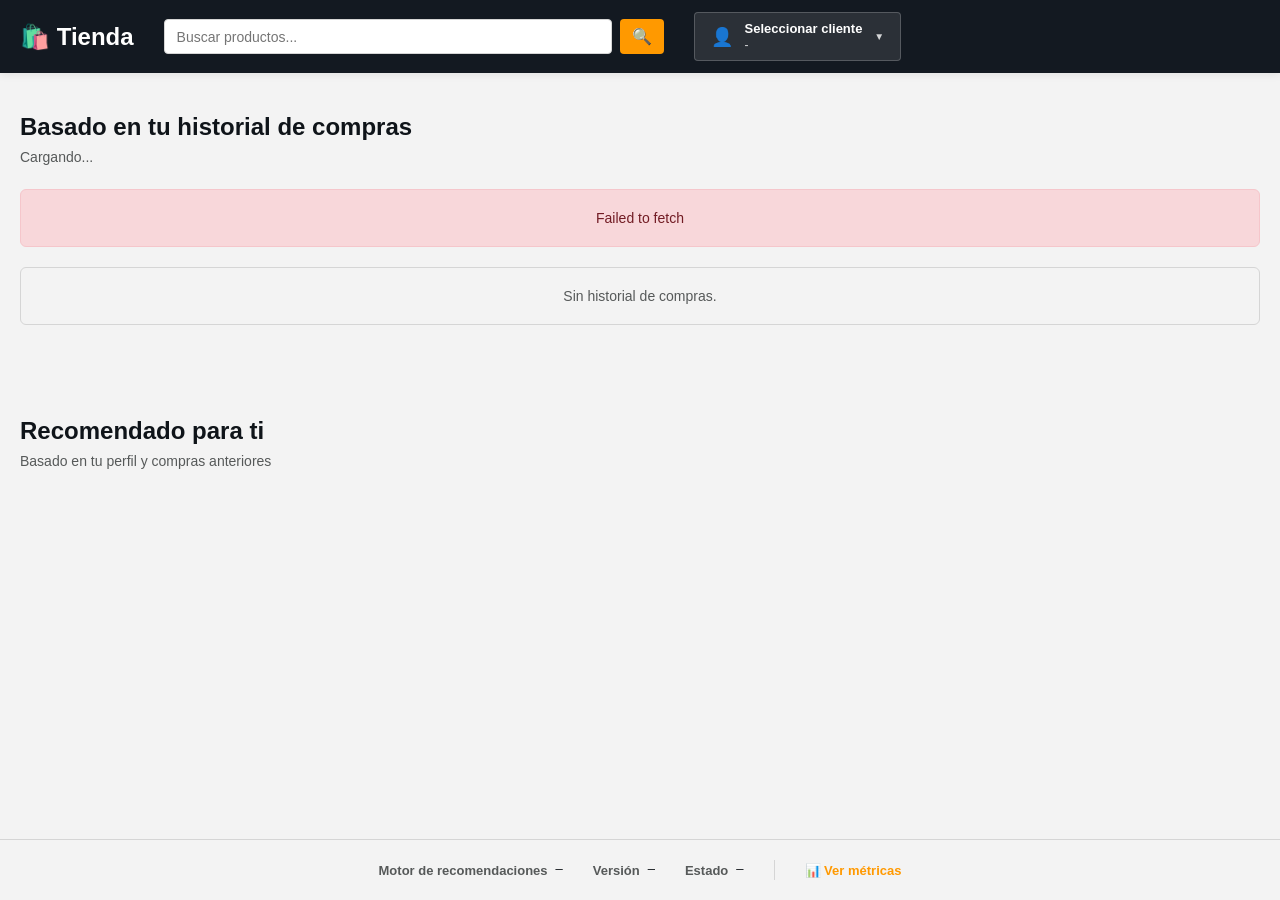
<file: frontend/index.html>
<!DOCTYPE html>
<html lang="es">
<head>
  <meta charset="UTF-8">
  <meta name="viewport" content="width=device-width, initial-scale=1.0">
  <title>Tienda - Motor de Recomendaciones</title>
  <link rel="stylesheet" href="styles.css">
</head>
<body>
  <div class="app-container">
    <!-- ========== HEADER ========== -->
    <header class="store-header">
      <div class="header-content">
        <div class="logo-section">
          <h1 class="logo">🛍️ Tienda</h1>
        </div>

        <div class="search-section">
          <input id="searchInput" type="text" class="search-input" placeholder="Buscar productos..." autocomplete="off">
          <button id="searchButton" class="search-button" type="button" aria-label="Buscar productos">🔍</button>
        </div>

        <div class="customer-selector-wrapper">
          <div class="customer-selector">
            <span class="customer-icon">👤</span>
            <div class="customer-info">
              <div id="customerSelectorLabel" class="customer-label">Seleccionar cliente</div>
              <div id="customerSelectorBusiness" class="customer-business">-</div>
            </div>
            <span class="dropdown-icon">▼</span>
          </div>
          <div id="customerDropdown" class="customer-dropdown hidden">
            <div id="customerDropdownList" class="customer-dropdown-list"></div>
          </div>
        </div>
      </div>
    </header>

    <!-- ========== MAIN CONTENT ========== -->
    <main class="store-main">
      <!-- Sección de Historial de Compras -->
      <section class="history-section">
        <div class="section-header">
          <h2>Basado en tu historial de compras</h2>
          <p id="historyCount" class="section-subtitle">Cargando...</p>
        </div>

        <div id="historyLoading" class="state-message loading">Cargando historial...</div>
        <div id="historyError" class="state-message error hidden"></div>
        <div id="historyEmpty" class="state-message empty">Sin historial de compras.</div>

        <div class="history-carousel">
          <div id="historyList" class="history-items"></div>
        </div>
      </section>

      <!-- Sección de Recomendaciones -->
      <section class="recommendations-section">
        <div class="section-header">
          <h2 id="recommendationsTitle">Recomendado para ti</h2>
          <p id="recommendationsCount" class="section-subtitle">Basado en tu perfil y compras anteriores</p>
        </div>

        <div id="recommendationsLoading" class="state-message loading hidden">Cargando recomendaciones...</div>
        <div id="recommendationsError" class="state-message error hidden"></div>
        <div id="feedbackStatus" class="state-message feedback-state hidden"></div>
        <div id="emptyRecommendations" class="state-message empty hidden">Sin recomendaciones disponibles.</div>

        <div id="recommendationsGrid" class="recommendations-grid"></div>

        <div id="relatedRecommendationsBlock" class="related-recommendations hidden">
          <div class="section-header related-section-header">
            <h2>También te puede interesar</h2>
            <p id="relatedRecommendationsCount" class="section-subtitle">Buscando productos relacionados...</p>
          </div>
          <div id="relatedRecommendationsEmpty" class="state-message empty hidden">Sin recomendaciones relacionadas.</div>
          <div id="relatedRecommendationsGrid" class="recommendations-grid"></div>
        </div>
      </section>
    </main>

    <!-- ========== FOOTER ========== -->
    <footer class="store-footer">
      <div class="footer-content">
        <div class="footer-info">
          <span class="footer-label">Motor de recomendaciones</span>
          <span id="footerRecommendationId" class="footer-value">—</span>
        </div>
        <div class="footer-info">
          <span class="footer-label">Versión</span>
          <span id="footerAlgoVersion" class="footer-value">—</span>
        </div>
        <div class="footer-info">
          <span class="footer-label">Estado</span>
          <span id="footerCacheStatus" class="footer-value">—</span>
        </div>
        <div class="footer-divider"></div>
        <div class="footer-actions">
          <a href="dashboard.html" class="footer-link">📊 Ver métricas</a>
        </div>
      </div>
    </footer>

    <!-- ========== DEBUG PANEL (Hidden by default) ========== -->
    <div id="debugPanel" class="debug-panel hidden">
      <div class="debug-header">
        <h3>JSON de Respuesta</h3>
        <button id="debugCloseBtn" class="debug-close">✕</button>
      </div>
      <pre id="debugOutput" class="debug-output">{}</pre>
    </div>
  </div>

  <!-- ========== CONFIGURACIÓN (Hidden) ========== -->
  <div id="configPanel" class="config-panel hidden">
    <label class="config-field">
      <span>URL de API</span>
      <input id="apiBaseUrl" type="text" value="http://127.0.0.1:8000" aria-label="URL base de la API">
    </label>
    <label class="config-field">
      <input id="debugToggle" type="checkbox">
      <span>Mostrar JSON</span>
    </label>
  </div>

  <script src="app.js"></script>
</body>
</html>
</file>
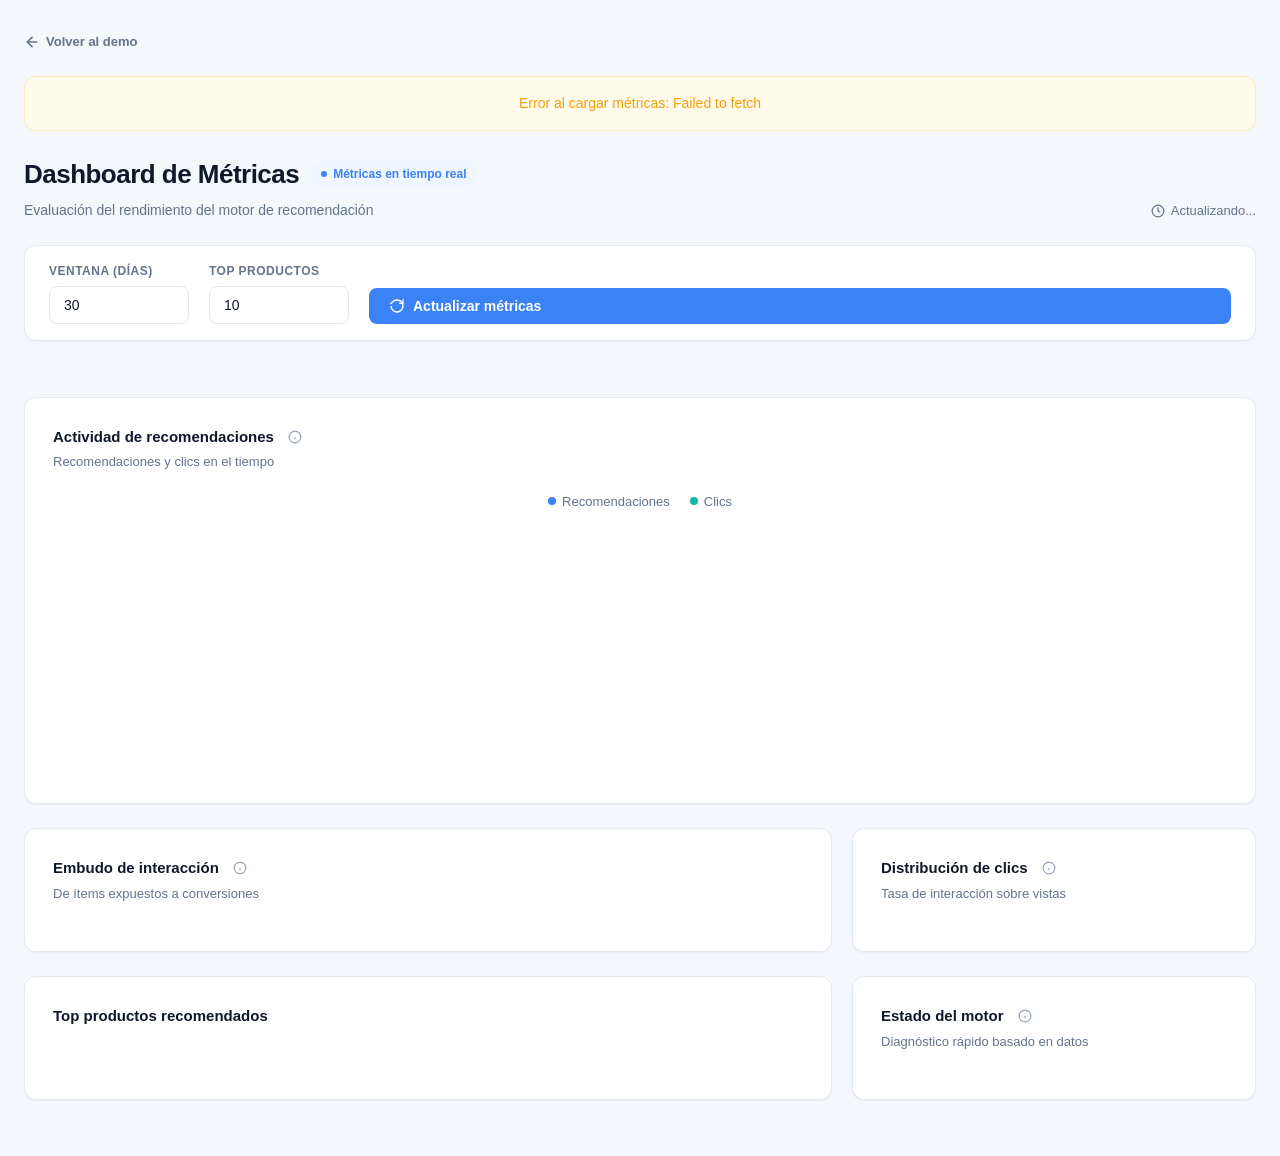
<file: frontend/dashboard.html>
<!DOCTYPE html>
<html lang="es">
<head>
  <meta charset="UTF-8">
  <meta name="viewport" content="width=device-width, initial-scale=1.0">
  <title>Dashboard de Métricas</title>
  <link rel="stylesheet" href="styles.css"> <!-- Mantenido por si hay estilos base que no rompen -->
  <style>
    :root {
      /* Palette */
      --bg-body: #f4f7fb;
      --bg-card: #ffffff;
      --text-main: #0f172a;
      --text-muted: #64748b;
      --text-light: #94a3b8;
      --border-color: #e2e8f0;
      
      --primary: #3b82f6;
      --primary-light: #eff6ff;
      --success: #10b981;
      --success-light: #ecfdf5;
      --warning: #f59e0b;
      --warning-light: #fffbeb;
      --purple: #8b5cf6;
      --purple-light: #f5f3ff;
      --teal: #14b8a6;
      --teal-light: #f0fdfa;
      --orange: #f97316;
      --orange-light: #fff7ed;

      /* Shadows & Radii */
      --shadow-sm: 0 1px 2px 0 rgba(0, 0, 0, 0.05);
      --shadow-md: 0 4px 6px -1px rgba(0, 0, 0, 0.05), 0 2px 4px -1px rgba(0, 0, 0, 0.03);
      --shadow-lg: 0 10px 15px -3px rgba(0, 0, 0, 0.05), 0 4px 6px -2px rgba(0, 0, 0, 0.025);
      --radius-sm: 8px;
      --radius-md: 12px;
      --radius-lg: 16px;
    }
    
    * { box-sizing: border-box; margin: 0; padding: 0; }
    
    body { 
      font-family: 'Inter', -apple-system, BlinkMacSystemFont, "Segoe UI", Roboto, Helvetica, Arial, sans-serif; 
      background-color: var(--bg-body); 
      color: var(--text-main); 
      line-height: 1.5; 
      padding: 32px 24px; 
    }
    
    .container { max-width: 1320px; margin: 0 auto; }
    
    /* ─── Global Tooltip ─── */
    .global-tooltip {
      position: fixed;
      background: #1e293b; 
      color: #fff; 
      font-size: 13px; 
      font-weight: 500;
      padding: 12px 16px; 
      border-radius: 8px; 
      width: max-content; 
      max-width: 280px;
      white-space: normal;
      text-align: left;
      line-height: 1.4;
      opacity: 0; 
      pointer-events: none; 
      transition: opacity 0.15s ease-out, transform 0.1s ease-out;
      z-index: 99999;
      box-shadow: var(--shadow-lg);
      transform: translateX(-50%) translateY(4px);
    }
    .global-tooltip.show {
      opacity: 1;
      transform: translateX(-50%) translateY(0);
    }
    .global-tooltip::after {
      content: '';
      position: absolute;
      top: 100%;
      left: 50%;
      transform: translateX(-50%);
      border-width: 6px 6px 0 6px;
      border-style: solid;
      border-color: #1e293b transparent transparent transparent;
    }
    
    .has-tooltip { cursor: help; display: inline-flex; align-items: center; }
    .has-tooltip svg.info-icon { width: 14px; height: 14px; stroke: var(--text-light); margin-left: 6px; transition: stroke 0.2s; }
    .has-tooltip:hover svg.info-icon { stroke: var(--text-muted); }

    /* ─── Back Button ─── */
    .back-btn {
      display: inline-flex; align-items: center; gap: 6px;
      font-size: 13px; font-weight: 600; color: var(--text-muted);
      text-decoration: none; margin-bottom: 24px;
      transition: color 0.2s;
    }
    .back-btn:hover { color: var(--primary); }
    .back-btn svg { width: 16px; height: 16px; }

    /* ─── Header ─── */
    .header { 
      display: flex; justify-content: space-between; align-items: flex-end; 
      margin-bottom: 24px; flex-wrap: wrap; gap: 20px;
    }
    .header-left { display: flex; flex-direction: column; gap: 6px; }
    .header-title-row { display: flex; align-items: center; gap: 12px; flex-wrap: wrap; }
    .header-title { font-size: 26px; font-weight: 700; color: var(--text-main); letter-spacing: -0.02em; margin: 0; }
    .header-badge { 
      font-size: 12px; font-weight: 600; padding: 4px 10px; border-radius: 99px; 
      background: var(--primary-light); color: var(--primary); 
      display: flex; align-items: center; gap: 6px; 
    }
    .header-badge::before { content: ''; display: block; width: 6px; height: 6px; border-radius: 50%; background: var(--primary); }
    .header-subtitle { font-size: 14px; color: var(--text-muted); margin: 0; }
    
    .header-right { display: flex; align-items: center; gap: 16px; flex-wrap: wrap; }
    .last-update { font-size: 13px; color: var(--text-muted); display: flex; align-items: center; gap: 6px; }
    .last-update svg { stroke: currentColor; stroke-width: 2; width: 14px; height: 14px; fill: none; }
    
    /* ─── Controls ─── */
    .controls { 
      display: flex; align-items: center; gap: 20px; margin-bottom: 32px; 
      padding: 16px 24px; background: var(--bg-card); 
      border-radius: var(--radius-md); box-shadow: var(--shadow-sm); 
      border: 1px solid var(--border-color); flex-wrap: wrap;
    }
    .control-group { display: flex; flex-direction: column; gap: 6px; }
    .control-label { font-size: 12px; font-weight: 600; color: var(--text-muted); text-transform: uppercase; letter-spacing: 0.5px; }
    .control-input { 
      padding: 10px 14px; border: 1px solid var(--border-color); 
      border-radius: var(--radius-sm); font-size: 14px; color: var(--text-main); 
      width: 140px; transition: border-color 0.2s, box-shadow 0.2s; outline: none; background: #fff; font-family: inherit;
    }
    .control-input:focus { border-color: var(--primary); box-shadow: 0 0 0 3px var(--primary-light); }
    
    .btn { 
      padding: 10px 20px; border-radius: var(--radius-sm); font-size: 14px; font-weight: 600; 
      cursor: pointer; transition: all 0.2s; border: none; display: flex; align-items: center; gap: 8px; font-family: inherit;
    }
    .btn-primary { background: var(--primary); color: white; margin-top: auto; }
    .btn-primary:hover { background: #2563eb; transform: translateY(-1px); box-shadow: var(--shadow-md); }
    .btn-primary:disabled { opacity: 0.7; cursor: not-allowed; transform: none; box-shadow: none; }
    .btn-primary svg { stroke: currentColor; stroke-width: 2; width: 16px; height: 16px; fill: none; }
    
    /* ─── Grid Layouts ─── */
    .grid-kpi { display: grid; grid-template-columns: repeat(auto-fit, minmax(180px, 1fr)); gap: 20px; margin-bottom: 24px; }
    .grid-main { display: grid; grid-template-columns: 2fr 1fr; gap: 20px; margin-bottom: 24px; }
    .grid-full { display: grid; grid-template-columns: 1fr; gap: 20px; margin-bottom: 24px; }
    
    @media (max-width: 1024px) {
      .grid-main { grid-template-columns: 1fr; }
    }
    
    /* ─── Cards ─── */
    .card { 
      background: var(--bg-card); border-radius: var(--radius-md); padding: 28px; 
      box-shadow: var(--shadow-sm); border: 1px solid var(--border-color); 
      position: relative; overflow: hidden; /* Sparklines stay inside card bounds */
    }
    .card-title { 
      font-size: 15px; font-weight: 600; color: var(--text-main); margin-bottom: 4px; 
      display: flex; align-items: center; gap: 8px; margin-top: 0;
    }
    .card-subtitle { font-size: 13px; color: var(--text-muted); margin: 0 0 20px 0; }
    
    /* ─── KPI Cards ─── */
    .kpi-header { display: flex; justify-content: space-between; align-items: flex-start; margin-bottom: 16px; position: relative; z-index: 2; }
    .kpi-label { font-size: 12px; font-weight: 600; color: var(--text-main); text-transform: uppercase; letter-spacing: 0.5px; }
    
    .kpi-value { font-size: 32px; font-weight: 700; color: var(--text-main); line-height: 1.1; margin-bottom: 6px; letter-spacing: -0.03em; position: relative; z-index: 2; }
    .kpi-desc { font-size: 13px; color: var(--text-muted); position: relative; z-index: 2; }
    
    /* Sparklines correctly spaced */
    .kpi-sparkline { 
      position: absolute; bottom: 0; left: 0; right: 0; height: 50px; 
      opacity: 0.5; pointer-events: none; z-index: 1;
      border-radius: 0 0 var(--radius-md) var(--radius-md);
    }
    .kpi-sparkline svg { width: 100%; height: 100%; }
    
    /* ─── Line Chart (Simulated) ─── */
    .chart-container {
      width: 100%;
      height: 240px; /* More vertical space */
      position: relative;
      margin-top: 24px;
    }
    .chart-container svg { width: 100%; height: 100%; overflow: visible; }
    .chart-axis-line { stroke: var(--border-color); stroke-width: 1; stroke-dasharray: 4 4; }
    .chart-axis-text { fill: var(--text-muted); font-size: 11px; font-family: inherit; }
    
    .chart-legend { display: flex; justify-content: center; gap: 20px; margin-top: 10px; }
    .chart-legend-item { display: flex; align-items: center; gap: 6px; font-size: 13px; color: var(--text-muted); font-weight: 500; }
    .chart-legend-dot { width: 8px; height: 8px; border-radius: 50%; }

    /* ─── Funnel Clásico ─── */
    .funnel-blocks {
      display: flex;
      align-items: stretch;
      gap: 4px;
      margin: 16px 0;
    }
    
    .funnel-block {
      flex: 1;
      position: relative;
      background: var(--bg-card);
      border: 1px solid var(--border-color);
      padding: 24px 10px 24px 24px;
      display: flex;
      flex-direction: column;
      align-items: center;
      justify-content: center;
      text-align: center;
      min-height: 120px;
      clip-path: polygon(0 0, calc(100% - 16px) 0, 100% 50%, calc(100% - 16px) 100%, 0 100%, 16px 50%);
      margin-left: -12px;
      filter: drop-shadow(0 2px 3px rgba(0,0,0,0.06));
    }
    
    .funnel-block:first-child {
      clip-path: polygon(0 0, calc(100% - 16px) 0, 100% 50%, calc(100% - 16px) 100%, 0 100%);
      margin-left: 0;
      border-radius: 8px 0 0 8px;
    }
    .funnel-block:last-child {
      clip-path: polygon(0 0, 100% 0, 100% 100%, 0 100%, 16px 50%);
      border-radius: 0 8px 8px 0;
    }

    .funnel-block .f-title { font-size: 13px; font-weight: 600; color: var(--text-main); margin-bottom: 4px; }
    .funnel-block .f-val { font-size: 26px; font-weight: 700; line-height: 1.1; margin-bottom: 2px; }
    .funnel-block .f-sub { font-size: 12px; font-weight: 500; color: var(--text-muted); }

    /* Colors for funnel steps */
    .f-step-1 .f-val { color: var(--primary); }
    .f-step-2 .f-val { color: var(--teal); }
    .f-step-3 .f-val { color: var(--teal); }
    .f-step-4 .f-val { color: var(--purple); }

    .funnel-global { text-align: center; margin-top: 16px; font-size: 13px; color: var(--text-muted); }
    
    /* ─── Donut Chart ─── */
    .donut-container { display: flex; align-items: center; justify-content: center; gap: 32px; padding: 20px 0; }
    .donut { 
      width: 140px; height: 140px; border-radius: 50%; 
      background: conic-gradient(var(--primary) 0% 0%, var(--border-color) 0% 100%); 
      position: relative; display: flex; align-items: center; justify-content: center; 
      transition: background 0.5s ease; box-shadow: inset 0 2px 4px rgba(0,0,0,0.05);
    }
    .donut-inner { 
      width: 90px; height: 90px; background: var(--bg-card); border-radius: 50%; 
      display: flex; flex-direction: column; align-items: center; justify-content: center; 
      box-shadow: 0 2px 4px rgba(0,0,0,0.05);
    }
    .donut-val { font-size: 24px; font-weight: 700; color: var(--text-main); letter-spacing: -0.02em; }
    .donut-label { font-size: 11px; font-weight: 600; color: var(--text-muted); text-transform: uppercase; }
    
    .donut-legend { display: flex; flex-direction: column; gap: 12px; flex: 1; }
    .legend-item { display: flex; align-items: center; gap: 8px; font-size: 13px; color: var(--text-muted); }
    .legend-dot { width: 10px; height: 10px; border-radius: 50%; flex-shrink: 0; }
    .legend-dot.blue { background: var(--primary); }
    .legend-dot.gray { background: var(--border-color); }
    .legend-name { flex: 1; }
    .legend-val { font-weight: 600; color: var(--text-main); }
    .legend-pct { color: var(--text-light); width: 45px; text-align: right; }
    
    @media (max-width: 640px) {
      .donut-container { flex-direction: column; gap: 24px; }
      .donut-legend { width: 100%; }
      .funnel-blocks { flex-direction: column; gap: 8px; }
      .funnel-block { clip-path: none !important; border-radius: 8px !important; margin: 0; min-height: auto; padding: 16px; }
    }
    
    /* ─── Table ─── */
    .table-container { width: 100%; overflow-x: auto; margin-top: 8px; }
    table { width: 100%; border-collapse: collapse; text-align: left; }
    th { 
      padding: 12px 16px; font-size: 12px; font-weight: 600; color: var(--text-muted); 
      text-transform: uppercase; letter-spacing: 0.5px; border-bottom: 1px solid var(--border-color); 
    }
    td { padding: 14px 16px; font-size: 14px; color: var(--text-main); border-bottom: 1px solid var(--border-color); vertical-align: middle; }
    tr:last-child td { border-bottom: none; }
    tr:hover td { background-color: var(--bg-body); }
    .td-rank { font-weight: 600; color: var(--text-muted); width: 40px; }
    .rank-badge { 
      display: inline-flex; align-items: center; justify-content: center; 
      width: 24px; height: 24px; border-radius: 6px; background: var(--bg-body); 
      font-size: 12px; color: var(--text-muted);
    }
    .rank-badge.top { background: var(--primary-light); color: var(--primary); }
    
    .td-id { font-family: 'SF Mono', 'Cascadia Code', 'Fira Code', monospace; font-size: 13px; font-weight: 500; color: var(--text-main); }
    .td-num { text-align: right; font-variant-numeric: tabular-nums; }
    th.th-num { text-align: right; }
    
    .bar-wrap { display: flex; align-items: center; justify-content: flex-end; gap: 12px; }
    .bar-track { width: 80px; height: 6px; background: var(--border-color); border-radius: 3px; overflow: hidden; }
    .bar-fill { height: 100%; background: var(--primary); border-radius: 3px; transition: width 0.5s ease; }
    
    /* ─── Insights ─── */
    .insights-list { display: flex; flex-direction: column; gap: 16px; margin-top: 8px; }
    .insight-item { 
      display: flex; align-items: flex-start; gap: 14px; padding: 16px; 
      border-radius: var(--radius-md); border: 1px solid transparent; 
      background: #fff;
    }
    .insight-item.success { background: var(--success-light); border-color: rgba(16, 185, 129, 0.15); }
    .insight-item.warning { background: var(--warning-light); border-color: rgba(245, 158, 11, 0.15); }
    .insight-item.info { background: var(--primary-light); border-color: rgba(59, 130, 246, 0.15); }
    .insight-item.neutral { background: var(--bg-body); border-color: var(--border-color); }
    
    .insight-icon { 
      flex-shrink: 0; width: 32px; height: 32px; border-radius: 50%; 
      display: flex; align-items: center; justify-content: center; background: #fff; box-shadow: var(--shadow-sm);
    }
    .insight-item.success .insight-icon { color: var(--success); }
    .insight-item.warning .insight-icon { color: var(--warning); }
    .insight-item.info .insight-icon { color: var(--primary); }
    .insight-item.neutral .insight-icon { color: var(--text-muted); }
    .insight-icon svg { width: 16px; height: 16px; stroke-width: 2.5; fill: none; stroke: currentColor; }
    
    .insight-content { display: flex; flex-direction: column; gap: 4px; padding-top: 4px; }
    .insight-title { font-size: 14px; font-weight: 600; color: var(--text-main); }
    .insight-desc { font-size: 13px; color: var(--text-muted); line-height: 1.4; }
    
    /* ─── Overlays & States ─── */
    .error-msg { 
      background: var(--warning-light); color: var(--warning); padding: 16px; 
      border-radius: var(--radius-md); border: 1px solid rgba(245, 158, 11, 0.2); 
      margin-bottom: 24px; font-size: 14px; display: none; text-align: center;
    }
    .empty-state { padding: 40px 20px; text-align: center; color: var(--text-muted); font-size: 14px; }
    
    .loader-overlay {
      position: fixed; top: 0; left: 0; right: 0; bottom: 0;
      background: rgba(255,255,255,0.7); backdrop-filter: blur(2px);
      display: flex; justify-content: center; align-items: center;
      z-index: 1000; opacity: 0; pointer-events: none; transition: opacity 0.2s;
    }
    .loader-overlay.active { opacity: 1; pointer-events: auto; }
    .spinner {
      width: 40px; height: 40px; border: 3px solid var(--border-color);
      border-top-color: var(--primary); border-radius: 50%;
      animation: spin 0.8s linear infinite;
    }
    @keyframes spin { 100% { transform: rotate(360deg); } }
  </style>
</head>
<body>

  <!-- Elemento Global para Tooltips (asegura que nunca se corten) -->
  <div id="globalTooltip" class="global-tooltip"></div>

  <div class="loader-overlay" id="loaderOverlay">
    <div class="spinner"></div>
  </div>

  <div class="container">
    
    <a href="index.html" class="back-btn">
      <svg viewBox="0 0 24 24" fill="none" stroke="currentColor" stroke-width="2.5" stroke-linecap="round" stroke-linejoin="round"><line x1="19" y1="12" x2="5" y2="12"></line><polyline points="12 19 5 12 12 5"></polyline></svg>
      Volver al demo
    </a>

    <div class="error-msg" id="errorMsg"></div>

    <!-- Header -->
    <header class="header">
      <div class="header-left">
        <div class="header-title-row">
          <h1 class="header-title">Dashboard de Métricas</h1>
          <div class="header-badge">Métricas en tiempo real</div>
        </div>
        <p class="header-subtitle">Evaluación del rendimiento del motor de recomendación</p>
      </div>
      <div class="header-right">
        <div class="last-update" id="lastUpdate">
          <svg viewBox="0 0 24 24"><circle cx="12" cy="12" r="10"/><polyline points="12 6 12 12 16 14"/></svg>
          Actualizando...
        </div>
      </div>
    </header>

    <!-- Controls -->
    <div class="controls">
      <div class="control-group">
        <label class="control-label" for="inputDays">Ventana (días)</label>
        <input type="number" id="inputDays" class="control-input" value="30" min="1" max="365">
      </div>
      <div class="control-group">
        <label class="control-label" for="inputTopN">Top productos</label>
        <input type="number" id="inputTopN" class="control-input" value="10" min="1" max="100">
      </div>
      <button id="btnRefresh" class="btn btn-primary">
        <svg viewBox="0 0 24 24"><path d="M21 2v6h-6"/><path d="M3 12a9 9 0 1 0 2.13-5.81L2 9"/></svg>
        Actualizar métricas
      </button>
    </div>

    <!-- KPIs -->
    <div class="grid-kpi" id="kpiGrid">
      <!-- Inyectado por JS -->
    </div>

    <!-- Activity Line Chart -->
    <div class="grid-full">
      <div class="card">
        <h2 class="card-title has-tooltip" data-tooltip="Representación visual de la distribución del volumen a lo largo del periodo seleccionado.">
          Actividad de recomendaciones
          <svg class="info-icon" viewBox="0 0 24 24" fill="none" stroke="currentColor" stroke-width="2"><circle cx="12" cy="12" r="10"/><line x1="12" y1="16" x2="12" y2="12"/><line x1="12" y1="8" x2="12.01" y2="8"/></svg>
        </h2>
        <p class="card-subtitle">Recomendaciones y clics en el tiempo</p>
        
        <div class="chart-legend">
          <div class="chart-legend-item"><div class="chart-legend-dot" style="background: var(--primary)"></div> Recomendaciones</div>
          <div class="chart-legend-item"><div class="chart-legend-dot" style="background: var(--teal)"></div> Clics</div>
        </div>
        
        <div class="chart-container" id="lineChartContainer">
          <!-- SVG Chart Inyectado por JS -->
        </div>
      </div>
    </div>

    <!-- Analytics Middle -->
    <div class="grid-main">
      <!-- Funnel -->
      <div class="card">
        <h2 class="card-title has-tooltip" data-tooltip="Flujo de interacción de los usuarios desde que ven una recomendación hasta que realizan una compra.">
          Embudo de interacción
          <svg class="info-icon" viewBox="0 0 24 24" fill="none" stroke="currentColor" stroke-width="2"><circle cx="12" cy="12" r="10"/><line x1="12" y1="16" x2="12" y2="12"/><line x1="12" y1="8" x2="12.01" y2="8"/></svg>
        </h2>
        <p class="card-subtitle">De ítems expuestos a conversiones</p>
        <div id="funnelContainer"></div>
      </div>
      
      <!-- Distribution -->
      <div class="card">
        <h2 class="card-title has-tooltip" data-tooltip="Proporción entre ítems que recibieron clics y aquellos que fueron ignorados.">
          Distribución de clics
          <svg class="info-icon" viewBox="0 0 24 24" fill="none" stroke="currentColor" stroke-width="2"><circle cx="12" cy="12" r="10"/><line x1="12" y1="16" x2="12" y2="12"/><line x1="12" y1="8" x2="12.01" y2="8"/></svg>
        </h2>
        <p class="card-subtitle">Tasa de interacción sobre vistas</p>
        <div id="donutContainer"></div>
      </div>
    </div>

    <!-- Bottom Section -->
    <div class="grid-main">
      <!-- Top Products Table -->
      <div class="card">
        <h2 class="card-title">
          Top productos recomendados
        </h2>
        <div class="table-container" id="tableContainer"></div>
      </div>
      
      <!-- Insights -->
      <div class="card">
        <h2 class="card-title has-tooltip" data-tooltip="Diagnóstico automático del estado del motor en base a las métricas generadas.">
          Estado del motor
          <svg class="info-icon" viewBox="0 0 24 24" fill="none" stroke="currentColor" stroke-width="2"><circle cx="12" cy="12" r="10"/><line x1="12" y1="16" x2="12" y2="12"/><line x1="12" y1="8" x2="12.01" y2="8"/></svg>
        </h2>
        <p class="card-subtitle">Diagnóstico rápido basado en datos</p>
        <div class="insights-list" id="insightsContainer"></div>
      </div>
    </div>

  </div>

  <script>
    const API_BASE = 'http://127.0.0.1:8000';

    // ── Global Tooltip Logic ──
    const globalTooltip = document.getElementById('globalTooltip');
    
    document.addEventListener('mouseover', e => {
      const target = e.target.closest('.has-tooltip');
      if (target) {
        const text = target.getAttribute('data-tooltip');
        if (text) {
          globalTooltip.textContent = text;
          const rect = target.getBoundingClientRect();
          globalTooltip.style.left = (rect.left + rect.width / 2) + 'px';
          globalTooltip.style.top = (rect.top - globalTooltip.offsetHeight - 8) + 'px';
          globalTooltip.classList.add('show');
        }
      }
    });

    document.addEventListener('mouseout', e => {
      if (e.target.closest('.has-tooltip')) {
        globalTooltip.classList.remove('show');
      }
    });

    // ── Utils ──
    const formatPercent = (val) => {
      if (!Number.isFinite(val)) return '0.00%';
      return (val * 100).toFixed(2) + '%';
    };
    const formatNumber = (val) => {
      if (!Number.isFinite(val)) return '0';
      return val.toLocaleString('es-DO');
    };
    const formatDate = (isoString) => {
      if (!isoString) return '';
      try {
        return new Date(isoString).toLocaleString('es-DO', { dateStyle: 'medium', timeStyle: 'short' });
      } catch { return isoString; }
    };

    // Helper para crear las ondas (sparklines) decorativas perfectas
    const getSparklinePath = (color, type) => {
      let path = type === 'up' 
        ? "M0,45 Q15,20 30,30 T60,15 T100,5 L100,50 L0,50 Z"
        : "M0,45 Q20,35 40,38 T80,32 T100,35 L100,50 L0,50 Z";
      
      let strokePath = type === 'up'
        ? "M0,45 Q15,20 30,30 T60,15 T100,5"
        : "M0,45 Q20,35 40,38 T80,32 T100,35";

      return `
        <svg preserveAspectRatio="none" viewBox="0 0 100 50" style="width:100%; height:100%;">
          <path d="${path}" fill="${color}" opacity="0.15" />
          <path d="${strokePath}" fill="none" stroke="${color}" stroke-width="2" stroke-linecap="round" />
        </svg>
      `;
    };

    const TOOLTIPS = {
      ctr_item: "Porcentaje de clics obtenidos respecto al total de ítems recomendados servidos.",
      ctr_resp: "Porcentaje de respuestas de recomendación que generaron al menos un clic.",
      conv: "Porcentaje de recomendaciones que terminaron en conversión o compra atribuida.",
      clicks: "Cantidad total de clics registrados sobre productos recomendados.",
      rec: "Número total de respuestas de recomendación entregadas por el motor.",
      items: "Cantidad total de productos recomendados mostrados a los usuarios."
    };

    // ── Fetch Logic ──
    async function loadData() {
      const days = document.getElementById('inputDays').value || 30;
      const topN = document.getElementById('inputTopN').value || 10;
      const overlay = document.getElementById('loaderOverlay');
      const errorMsg = document.getElementById('errorMsg');
      const btn = document.getElementById('btnRefresh');

      overlay.classList.add('active');
      errorMsg.style.display = 'none';
      btn.disabled = true;

      try {
        const res = await fetch(`${API_BASE}/admin/metrics?days=${days}&top_n=${topN}`);
        if (!res.ok) throw new Error(`Error ${res.status}: ${res.statusText}`);
        const data = await res.json();
        render(data);
      } catch (err) {
        errorMsg.textContent = 'Error al cargar métricas: ' + err.message;
        errorMsg.style.display = 'block';
      } finally {
        overlay.classList.remove('active');
        btn.disabled = false;
      }
    }

    // ── Render ──
    function render(data) {
      const totals = data.totals ?? {};
      const rates = data.rates ?? {};
      const legacy = data.top_recommended_products ?? data.products ?? [];

      const d = {
        window_days: data.window_days ?? 30,
        generated_at: data.generated_at ?? null,
        rec: data.recommendations_served ?? totals.recommendations_served ?? 0,
        items: data.items_served ?? totals.items_served ?? 0,
        clicks: data.clicks ?? totals.clicks ?? 0,
        ctr_item: data.ctr_item ?? rates.ctr_item ?? 0,
        ctr_resp: data.ctr_response ?? rates.ctr_response ?? 0,
        conv: data.conversions_direct ?? totals.conversions_direct ?? 0,
        conv_rate: data.conversion_rate_direct ?? rates.conversion_rate_direct ?? 0,
        products: legacy
      };

      document.getElementById('lastUpdate').innerHTML = d.generated_at 
        ? `<svg viewBox="0 0 24 24"><circle cx="12" cy="12" r="10"/><polyline points="12 6 12 12 16 14"/></svg> Última actualización: ${formatDate(d.generated_at)}`
        : '';

      renderKPIs(d);
      renderLineChart(d);
      renderFunnel(d);
      renderDonut(d);
      renderTable(d);
      renderInsights(d);
    }

    function renderKPIs(d) {
      const config = [
        { key: 'ctr_item', label: 'CTR por ítem', val: formatPercent(d.ctr_item), desc: 'Clics / ítems servidos', color: 'var(--primary)', spark: 'up' },
        { key: 'ctr_resp', label: 'CTR por respuesta', val: d.ctr_resp > 0 ? formatPercent(d.ctr_resp) : '0.00%', desc: 'Clics / recomendaciones', color: 'var(--success)', spark: 'up' },
        { key: 'conv', label: 'Tasa de conversión', val: formatPercent(d.conv_rate), desc: 'Compras desde clics', color: 'var(--purple)', spark: d.conv > 0 ? 'up' : 'flat' },
        { key: 'clicks', label: 'Clicks totales', val: formatNumber(d.clicks), desc: 'Interacciones directas', color: 'var(--orange)', spark: d.clicks > 0 ? 'up' : 'flat' },
        { key: 'rec', label: 'Recomendaciones', val: formatNumber(d.rec), desc: 'Peticiones exitosas', color: 'var(--teal)', spark: 'up' },
        { key: 'items', label: 'Ítems servidos', val: formatNumber(d.items), desc: 'Total expuestos', color: 'var(--primary)', spark: 'up' }
      ];

      const html = config.map(k => `
        <div class="card">
          <div class="kpi-header has-tooltip" data-tooltip="${TOOLTIPS[k.key]}">
            <span class="kpi-label">${k.label}</span>
            <svg class="info-icon" viewBox="0 0 24 24" fill="none" stroke="currentColor" stroke-width="2"><circle cx="12" cy="12" r="10"/><line x1="12" y1="16" x2="12" y2="12"/><line x1="12" y1="8" x2="12.01" y2="8"/></svg>
          </div>
          <div class="kpi-value">${k.val}</div>
          <div class="kpi-desc">${k.desc}</div>
          <div class="kpi-sparkline">${getSparklinePath(k.color, k.spark)}</div>
        </div>
      `).join('');
      document.getElementById('kpiGrid').innerHTML = html;
    }

    // ── Simulated SVG Line Chart ──
    function renderLineChart(d) {
      const container = document.getElementById('lineChartContainer');
      const w = container.clientWidth || 800;
      const h = 240;
      const padding = { top: 30, right: 30, bottom: 30, left: 40 }; // increased top padding
      const innerW = w - padding.left - padding.right;
      const innerH = h - padding.top - padding.bottom;
      
      const points = 7;
      let recsSeries = [];
      let clicksSeries = [];
      
      if (d.rec === 0) {
        recsSeries = Array(points).fill(0);
        clicksSeries = Array(points).fill(0);
      } else {
        let currentRecs = 0;
        let currentClicks = 0;
        for (let i = 0; i < points - 1; i++) {
          let r = Math.floor(Math.random() * ((d.rec - currentRecs) * 0.4));
          let c = Math.floor(Math.random() * ((d.clicks - currentClicks) * 0.4));
          c = Math.min(c, r);
          recsSeries.push(r);
          clicksSeries.push(c);
          currentRecs += r;
          currentClicks += c;
        }
        recsSeries.push(d.rec - currentRecs);
        clicksSeries.push(d.clicks - currentClicks);
        
        recsSeries.sort(() => Math.random() - 0.5);
        clicksSeries.sort(() => Math.random() - 0.5);
      }
      
      const maxVal = Math.max(...recsSeries, 10); 
      const chartMax = maxVal * 1.25; // 25% padding para no rozar arriba
      
      const getX = i => padding.left + (i * (innerW / (points - 1)));
      const getY = val => padding.top + innerH - ((val / chartMax) * innerH);
      
      const createPath = (series, color, fillOpacity) => {
        let dPath = `M ${getX(0)},${getY(series[0])}`;
        for (let i = 1; i < points; i++) {
          dPath += ` L ${getX(i)},${getY(series[i])}`;
        }
        
        let areaPath = `${dPath} L ${getX(points-1)},${padding.top + innerH} L ${getX(0)},${padding.top + innerH} Z`;
        
        let circles = series.map((val, i) => `<circle cx="${getX(i)}" cy="${getY(val)}" r="3.5" fill="#fff" stroke="${color}" stroke-width="2"/>`).join('');
        
        return `
          <path d="${areaPath}" fill="${color}" opacity="${fillOpacity}" />
          <path d="${dPath}" fill="none" stroke="${color}" stroke-width="2.5" stroke-linejoin="round" />
          ${circles}
        `;
      };
      
      const yLabels = [0, chartMax / 2, chartMax].map(v => `<text x="${padding.left - 10}" y="${getY(v) + 4}" text-anchor="end" class="chart-axis-text">${Math.round(v)}</text>`).join('');
      const gridLines = [0, chartMax / 2, chartMax].map(v => `<line x1="${padding.left}" y1="${getY(v)}" x2="${w - padding.right}" y2="${getY(v)}" class="chart-axis-line"/>`).join('');
      
      const xLabelsHtml = [];
      const now = new Date();
      for (let i = 0; i < points; i++) {
        if (i % 2 === 0 || i === points - 1) { 
          let dDate = new Date(now);
          dDate.setDate(now.getDate() - (points - 1 - i));
          let label = dDate.getDate() + ' ' + dDate.toLocaleString('es', { month: 'short' });
          xLabelsHtml.push(`<text x="${getX(i)}" y="${h - 5}" text-anchor="middle" class="chart-axis-text">${label}</text>`);
        }
      }
      
      const svgHTML = `
        <svg viewBox="0 0 ${w} ${h}">
          ${gridLines}
          ${yLabels}
          ${xLabelsHtml.join('')}
          ${createPath(recsSeries, 'var(--primary)', 0.1)}
          ${createPath(clicksSeries, 'var(--teal)', 0.15)}
        </svg>
      `;
      container.innerHTML = svgHTML;
    }

    // ── Funnel ──
    function renderFunnel(d) {
      const cRate = d.clicks > 0 ? (d.conv / d.clicks) : 0;
      
      const html = `
        <div class="funnel-blocks">
          <div class="funnel-block f-step-1">
            <div class="f-title">Ítems servidos</div>
            <div class="f-val">${formatNumber(d.items)}</div>
            <div class="f-sub">100% volumen</div>
          </div>
          <div class="funnel-block f-step-2">
            <div class="f-title">Clics</div>
            <div class="f-val">${formatNumber(d.clicks)}</div>
            <div class="f-sub">${formatPercent(d.ctr_item)} de expuestos</div>
          </div>
          <div class="funnel-block f-step-3">
            <div class="f-title">Interacciones</div>
            <div class="f-val">${formatNumber(d.clicks)}</div>
            <div class="f-sub">100.00% (tracking unificado)</div>
          </div>
          <div class="funnel-block f-step-4">
            <div class="f-title">Conversiones</div>
            <div class="f-val">${formatNumber(d.conv)}</div>
            <div class="f-sub">${formatPercent(cRate)} desde clics</div>
          </div>
        </div>
        <div class="funnel-global">
          Tasa de conversión global: <strong>${formatPercent(d.conv_rate)}</strong>
        </div>
      `;
      document.getElementById('funnelContainer').innerHTML = html;
    }

    function renderDonut(d) {
      if (d.items === 0) {
        document.getElementById('donutContainer').innerHTML = `<div class="empty-state">Sin datos de interacción.</div>`;
        return;
      }
      
      const clicks = d.clicks;
      const noClicks = d.items - clicks;
      const pctClick = (clicks / d.items) * 100;
      
      const degClick = pctClick * 3.6;
      
      const html = `
        <div class="donut-container">
          <div class="donut" style="background: conic-gradient(var(--primary) 0deg ${degClick}deg, var(--border-color) ${degClick}deg 360deg)">
            <div class="donut-inner">
              <span class="donut-val">${formatNumber(clicks)}</span>
              <span class="donut-label">Clics</span>
            </div>
          </div>
          <div class="donut-legend">
            <div class="legend-item">
              <div class="legend-dot blue"></div>
              <span class="legend-name">Ítems clickeados</span>
              <span class="legend-val">${formatNumber(clicks)}</span>
              <span class="legend-pct">${formatPercent(pctClick/100)}</span>
            </div>
            <div class="legend-item">
              <div class="legend-dot gray"></div>
              <span class="legend-name">Sin interacción</span>
              <span class="legend-val">${formatNumber(noClicks)}</span>
              <span class="legend-pct">${formatPercent((100 - pctClick)/100)}</span>
            </div>
          </div>
        </div>
      `;
      document.getElementById('donutContainer').innerHTML = html;
    }

    function renderTable(d) {
      if (!d.products || d.products.length === 0) {
        document.getElementById('tableContainer').innerHTML = `
          <div class="empty-state">
            <p>Aún no hay productos recomendados.</p>
          </div>`;
        return;
      }

      const maxCtr = Math.max(...d.products.map(p => Number(p.ctr || 0)), 0.001);

      const rows = d.products.map((p, i) => {
        const ctr = Number(p.ctr || 0);
        const barW = Math.min((ctr / maxCtr) * 100, 100);
        const rankCls = i < 3 ? 'top' : '';
        return `
          <tr>
            <td class="td-rank"><div class="rank-badge ${rankCls}">${i + 1}</div></td>
            <td class="td-id">${p.product_id}</td>
            <td class="td-num">${formatNumber(p.recommendation_count ?? p.count ?? 0)}</td>
            <td class="td-num">${formatNumber(p.click_count ?? 0)}</td>
            <td class="td-num">
              <div class="bar-wrap">
                <span>${formatPercent(ctr)}</span>
                <div class="bar-track"><div class="bar-fill" style="width: ${barW}%"></div></div>
              </div>
            </td>
          </tr>
        `;
      }).join('');

      const html = `
        <table>
          <thead>
            <tr>
              <th>#</th>
              <th>Product ID</th>
              <th class="th-num">Recs</th>
              <th class="th-num">Clics</th>
              <th class="th-num">CTR</th>
            </tr>
          </thead>
          <tbody>${rows}</tbody>
        </table>
      `;
      document.getElementById('tableContainer').innerHTML = html;
    }

    function renderInsights(d) {
      const items = [];

      if (d.items === 0) {
        items.push({ type: 'neutral', icon: '<path d="M12 8v4m0 4h.01M21 12a9 9 0 11-18 0 9 9 0 0118 0z"/>', title: 'A la espera de datos', desc: 'No se han servido ítems en esta ventana de tiempo.' });
      } else {
        if (d.ctr_resp >= 0.03) {
          items.push({ type: 'success', icon: '<path d="M5 13l4 4L19 7"/>', title: 'Rendimiento saludable', desc: `El motor mantiene un buen CTR por respuesta del ${formatPercent(d.ctr_resp)}.` });
        } else if (d.ctr_resp > 0) {
          items.push({ type: 'warning', icon: '<path d="M12 9v2m0 4h.01m-6.938 4h13.856c1.54 0 2.502-1.667 1.732-3L13.732 4c-.77-1.333-2.694-1.333-3.464 0L3.34 16c-.77 1.333.192 3 1.732 3z"/>', title: 'Interacción limitada', desc: `Se generan pocos clics (${d.clicks}) para la cantidad de ítems mostrados.` });
        }

        if (d.conv > 0) {
          items.push({ type: 'success', icon: '<path d="M9 12l2 2 4-4m6 2a9 9 0 11-18 0 9 9 0 0118 0z"/>', title: 'Conversiones activas', desc: `Existen ${d.conv} compras directas provenientes de recomendaciones.` });
        } else if (d.clicks > 0) {
          items.push({ type: 'info', icon: '<path d="M13 16h-1v-4h-1m1-4h.01M21 12a9 9 0 11-18 0 9 9 0 0118 0z"/>', title: 'Sin conversiones aún', desc: 'Hay interacción con los productos, pero no se ha cerrado la venta.' });
        } else {
          items.push({ type: 'neutral', icon: '<path d="M12 8v4m0 4h.01M21 12a9 9 0 11-18 0 9 9 0 0118 0z"/>', title: 'Fase inicial', desc: 'Se sirven recomendaciones pero los usuarios no han interactuado.' });
        }
      }

      if (items.length === 0) {
        items.push({ type: 'neutral', icon: '<path d="M13 16h-1v-4h-1m1-4h.01M21 12a9 9 0 11-18 0 9 9 0 0118 0z"/>', title: 'Tracking activo', desc: 'Todo funciona correctamente.' });
      }

      const html = items.map(i => `
        <div class="insight-item ${i.type}">
          <div class="insight-icon"><svg viewBox="0 0 24 24">${i.icon}</svg></div>
          <div class="insight-content">
            <div class="insight-title">${i.title}</div>
            <div class="insight-desc">${i.desc}</div>
          </div>
        </div>
      `).join('');
      document.getElementById('insightsContainer').innerHTML = html;
    }

    // ── Init ──
    document.addEventListener('DOMContentLoaded', () => {
      document.getElementById('btnRefresh').addEventListener('click', loadData);
      document.getElementById('inputDays').addEventListener('keydown', e => e.key === 'Enter' && loadData());
      document.getElementById('inputTopN').addEventListener('keydown', e => e.key === 'Enter' && loadData());
      
      // Auto-load on start
      loadData();
      
      // Re-render chart on resize
      window.addEventListener('resize', () => {
        // Debounce reload
        clearTimeout(window.resizeTimer);
        window.resizeTimer = setTimeout(() => {
          document.getElementById('btnRefresh').click();
        }, 300);
      });
    });
  </script>
</body>
</html>
</file>
<file: frontend/styles.css>
/* ========== PALETA DE COLORES ========== */
:root {
  --header-bg: #131921;
  --header-text: #ffffff;
  --bg-main: #f3f3f3;
  --card-bg: #ffffff;
  --text-primary: #0f1419;
  --text-secondary: #565959;
  --border-color: #d5d5d5;
  --accent-primary: #ff9900;
  --accent-dark: #c45c0d;
  --score-high: #11a86d;
  --score-medium: #ffc80d;
  --score-low: #e74c3c;
  --footer-bg: #f3f3f3;
  --shadow-light: 0 2px 8px rgba(0, 0, 0, 0.08);
  --shadow-medium: 0 4px 12px rgba(0, 0, 0, 0.12);
}

/* ========== RESET Y BASE ========== */
* {
  box-sizing: border-box;
}

html, body {
  margin: 0;
  padding: 0;
  font-family: -apple-system, BlinkMacSystemFont, "Segoe UI", Roboto, "Helvetica Neue", sans-serif;
  background-color: var(--bg-main);
  color: var(--text-primary);
}

h1, h2, h3, h4, h5, h6, p {
  margin: 0;
}

a {
  color: var(--accent-primary);
  text-decoration: none;
  transition: opacity 0.2s ease;
}

a:hover {
  opacity: 0.8;
}

.hidden {
  display: none !important;
}

/* ========== CONTENEDOR PRINCIPAL ========== */
.app-container {
  display: flex;
  flex-direction: column;
  min-height: 100vh;
}

/* ========== HEADER ========== */
.store-header {
  background-color: var(--header-bg);
  color: var(--header-text);
  padding: 12px 0;
  box-shadow: var(--shadow-light);
  position: sticky;
  top: 0;
  z-index: 100;
}

.header-content {
  max-width: 1400px;
  margin: 0 auto;
  padding: 0 20px;
  display: flex;
  align-items: center;
  gap: 30px;
  flex-wrap: wrap;
}

.logo-section {
  flex-shrink: 0;
}

.logo {
  font-size: 24px;
  font-weight: 700;
  margin: 0;
  white-space: nowrap;
}

/* Search Section */
.search-section {
  flex: 1;
  min-width: 200px;
  max-width: 500px;
  display: flex;
  gap: 8px;
}

.search-input {
  flex: 1;
  padding: 8px 12px;
  border: 1px solid var(--border-color);
  border-radius: 4px;
  background-color: var(--card-bg);
  color: var(--text-primary);
  font: inherit;
  font-size: 14px;
}

.search-input:disabled {
  opacity: 0.5;
  cursor: not-allowed;
}

.search-button {
  padding: 8px 12px;
  background-color: var(--accent-primary);
  color: var(--header-text);
  border: none;
  border-radius: 4px;
  cursor: pointer;
  font-size: 16px;
  transition: background-color 0.2s ease;
}

.search-button:hover {
  background-color: var(--accent-dark);
}

.search-button:disabled {
  opacity: 0.6;
  cursor: not-allowed;
}

/* Customer Selector */
.customer-selector-wrapper {
  flex-shrink: 0;
  position: relative;
}

.customer-selector {
  display: flex;
  align-items: center;
  gap: 12px;
  padding: 8px 16px;
  background-color: rgba(255, 255, 255, 0.1);
  border: 1px solid rgba(255, 255, 255, 0.2);
  border-radius: 4px;
  cursor: pointer;
  transition: background-color 0.2s ease;
  white-space: nowrap;
}

.customer-selector:hover {
  background-color: rgba(255, 255, 255, 0.15);
}

.customer-icon {
  font-size: 18px;
}

.customer-info {
  display: flex;
  flex-direction: column;
  gap: 2px;
}

.customer-label {
  font-size: 13px;
  font-weight: 600;
  color: var(--header-text);
}

.customer-business {
  font-size: 12px;
  color: rgba(255, 255, 255, 0.8);
}

.dropdown-icon {
  font-size: 10px;
  color: rgba(255, 255, 255, 0.8);
}

.customer-dropdown {
  position: absolute;
  top: calc(100% + 4px);
  right: 0;
  background-color: var(--card-bg);
  border: 1px solid var(--border-color);
  border-radius: 4px;
  box-shadow: var(--shadow-medium);
  min-width: 250px;
  max-height: 400px;
  overflow-y: auto;
  z-index: 101;
}

.customer-dropdown-list {
  display: flex;
  flex-direction: column;
}

.customer-dropdown-item {
  padding: 12px 16px;
  border-bottom: 1px solid var(--border-color);
  cursor: pointer;
  transition: background-color 0.2s ease;
  color: var(--text-primary);
}

.customer-dropdown-item:last-child {
  border-bottom: none;
}

.customer-dropdown-item:hover,
.customer-dropdown-item.active {
  background-color: #fef4e8;
}

/* ========== MAIN CONTENT ========== */
.store-main {
  flex: 1;
  max-width: 1400px;
  width: 100%;
  margin: 0 auto;
  padding: 40px 20px;
}

/* Sections */
.history-section,
.recommendations-section {
  margin-bottom: 60px;
}

.section-header {
  margin-bottom: 24px;
}

.section-header h2 {
  font-size: 24px;
  font-weight: 700;
  color: var(--text-primary);
  margin-bottom: 8px;
}

.section-subtitle {
  font-size: 14px;
  color: var(--text-secondary);
  margin: 0;
}

/* ========== HISTORIAL DE COMPRAS ========== */
.history-carousel {
  overflow-x: auto;
  padding-bottom: 12px;
  margin-bottom: 12px;
  scroll-behavior: smooth;
}

.history-items {
  display: flex;
  gap: 12px;
  min-width: fit-content;
}

.history-item {
  flex-shrink: 0;
  width: 160px;
  background-color: var(--card-bg);
  border: 1px solid var(--border-color);
  border-radius: 6px;
  padding: 12px;
  box-shadow: var(--shadow-light);
  transition: transform 0.2s ease, box-shadow 0.2s ease;
}

.history-item:hover {
  transform: translateY(-2px);
  box-shadow: var(--shadow-medium);
}

.history-item-icon {
  font-size: 28px;
  margin-bottom: 8px;
  display: block;
}

.history-item-name {
  font-size: 13px;
  font-weight: 600;
  color: var(--text-primary);
  margin-bottom: 6px;
  line-height: 1.3;
  display: -webkit-box;
  -webkit-line-clamp: 2;
  -webkit-box-orient: vertical;
  overflow: hidden;
}

.history-item-meta {
  font-size: 12px;
  color: var(--text-secondary);
  margin: 4px 0 0;
}

/* ========== STATE MESSAGES ========== */
.state-message {
  padding: 20px;
  border-radius: 6px;
  text-align: center;
  font-size: 14px;
  margin-bottom: 20px;
}

.state-message.loading {
  background-color: #e8f4f8;
  color: #0066b2;
  border: 1px solid #b3d9f2;
}

.state-message.empty {
  background-color: #f3f3f3;
  color: var(--text-secondary);
  border: 1px solid var(--border-color);
}

.state-message.error {
  background-color: #f8d7da;
  color: #721c24;
  border: 1px solid #f5c6cb;
}

.state-message.feedback-state {
  padding: 12px 16px;
  border-radius: 4px;
  font-size: 13px;
}

.state-message.feedback-state.info {
  background-color: #e8f4f8;
  color: #0066b2;
  border: 1px solid #b3d9f2;
}

.state-message.feedback-state.success {
  background-color: #d4edda;
  color: #155724;
  border: 1px solid #c3e6cb;
}

.state-message.feedback-state.error {
  background-color: #f8d7da;
  color: #721c24;
  border: 1px solid #f5c6cb;
}

/* ========== RECOMENDACIONES ========== */
.recommendations-grid {
  display: grid;
  grid-template-columns: repeat(auto-fill, minmax(280px, 1fr));
  gap: 20px;
}

.related-recommendations {
  margin-top: 44px;
}

.related-section-header {
  margin-bottom: 20px;
}

.product-card {
  background-color: var(--card-bg);
  border: 1px solid var(--border-color);
  border-radius: 6px;
  overflow: hidden;
  transition: box-shadow 0.2s ease, transform 0.2s ease;
  display: flex;
  flex-direction: column;
}

.product-card:hover {
  box-shadow: var(--shadow-medium);
  transform: translateY(-4px);
}

.product-card-header {
  padding: 12px 12px 8px;
  position: relative;
}

.product-rank {
  position: absolute;
  top: 8px;
  right: 8px;
  background-color: var(--accent-primary);
  color: white;
  width: 32px;
  height: 32px;
  border-radius: 50%;
  display: flex;
  align-items: center;
  justify-content: center;
  font-weight: 700;
  font-size: 14px;
}

.product-category-badge {
  display: inline-block;
  padding: 4px 10px;
  border-radius: 12px;
  font-size: 11px;
  font-weight: 600;
  background-color: #f0f0f0;
  color: var(--text-secondary);
  margin-bottom: 8px;
  text-transform: capitalize;
}

.product-name {
  font-size: 15px;
  font-weight: 600;
  color: var(--text-primary);
  line-height: 1.4;
  margin-bottom: 10px;
  display: -webkit-box;
  -webkit-line-clamp: 2;
  -webkit-box-orient: vertical;
  overflow: hidden;
}

.product-score {
  font-size: 12px;
  font-weight: 600;
  color: var(--text-secondary);
  margin-bottom: 8px;
}

.score-bar {
  width: 100%;
  height: 6px;
  background-color: #e8e8e8;
  border-radius: 3px;
  overflow: hidden;
  margin-bottom: 12px;
}

.score-bar-fill {
  height: 100%;
  border-radius: 3px;
  transition: width 0.3s ease;
}

.score-bar-fill.high {
  background-color: var(--score-high);
}

.score-bar-fill.medium {
  background-color: var(--score-medium);
}

.score-bar-fill.low {
  background-color: var(--score-low);
}

.product-reasons {
  display: flex;
  flex-wrap: wrap;
  gap: 6px;
  margin-bottom: 12px;
}

.reason-tag {
  display: inline-block;
  padding: 4px 8px;
  background-color: #fef4e8;
  color: var(--accent-primary);
  border: 1px solid #ffdab0;
  border-radius: 3px;
  font-size: 11px;
  font-weight: 500;
}

.product-actions {
  padding: 0 12px 12px;
  display: flex;
  gap: 8px;
  flex-grow: 1;
  align-items: flex-end;
}

.btn-primary {
  flex: 1;
  padding: 10px 12px;
  background-color: var(--accent-primary);
  color: white;
  border: none;
  border-radius: 4px;
  font-weight: 600;
  font-size: 13px;
  cursor: pointer;
  transition: background-color 0.2s ease;
}

.btn-primary:hover {
  background-color: var(--accent-dark);
}

.btn-secondary {
  padding: 10px 12px;
  background-color: transparent;
  color: var(--text-secondary);
  border: 1px solid var(--border-color);
  border-radius: 4px;
  font-size: 13px;
  cursor: pointer;
  transition: background-color 0.2s ease, border-color 0.2s ease;
  display: flex;
  align-items: center;
  justify-content: center;
  gap: 4px;
}

.btn-secondary:hover {
  background-color: #f3f3f3;
  border-color: var(--text-secondary);
}

.btn-secondary.liked {
  color: var(--score-high);
  border-color: var(--score-high);
  background-color: rgba(17, 168, 109, 0.08);
}

.btn-secondary.disliked {
  color: var(--score-low);
  border-color: var(--score-low);
  background-color: rgba(231, 76, 60, 0.08);
}

.btn-secondary.hidden-feedback {
  color: var(--text-secondary);
  border-color: var(--text-secondary);
  background-color: #e8e8e8;
}

.btn-secondary:disabled {
  opacity: 0.5;
  cursor: not-allowed;
}

/* Feedback buttons group */
.feedback-buttons {
  display: flex;
  gap: 6px;
}

/* Card hide animation */
@keyframes cardHide {
  0% { opacity: 1; transform: scale(1); }
  100% { opacity: 0; transform: scale(0.92); }
}

.card-hiding {
  animation: cardHide 0.4s ease forwards;
  pointer-events: none;
}

/* ========== FOOTER ========== */
.store-footer {
  background-color: var(--footer-bg);
  border-top: 1px solid var(--border-color);
  padding: 20px;
  margin-top: auto;
}

.footer-content {
  max-width: 1400px;
  margin: 0 auto;
  display: flex;
  align-items: center;
  justify-content: center;
  gap: 30px;
  flex-wrap: wrap;
  font-size: 13px;
}

.footer-info {
  display: flex;
  gap: 8px;
  align-items: center;
}

.footer-label {
  color: var(--text-secondary);
  font-weight: 600;
}

.footer-value {
  color: var(--text-primary);
  font-family: 'Courier New', monospace;
  font-size: 12px;
}

.footer-divider {
  width: 1px;
  height: 20px;
  background-color: var(--border-color);
}

.footer-actions {
  display: flex;
  gap: 12px;
}

.footer-link {
  color: var(--accent-primary);
  font-weight: 600;
  transition: opacity 0.2s ease;
}

.footer-link:hover {
  opacity: 0.8;
}

/* ========== DEBUG PANEL ========== */
.debug-panel {
  position: fixed;
  bottom: 20px;
  right: 20px;
  max-width: 400px;
  background-color: var(--card-bg);
  border: 1px solid var(--border-color);
  border-radius: 6px;
  box-shadow: var(--shadow-medium);
  z-index: 99;
  max-height: 400px;
  display: flex;
  flex-direction: column;
}

.debug-header {
  display: flex;
  justify-content: space-between;
  align-items: center;
  padding: 12px;
  border-bottom: 1px solid var(--border-color);
}

.debug-header h3 {
  font-size: 13px;
  margin: 0;
  font-weight: 600;
}

.debug-close {
  background: none;
  border: none;
  font-size: 16px;
  cursor: pointer;
  color: var(--text-secondary);
}

.debug-output {
  flex: 1;
  overflow-y: auto;
  padding: 12px;
  margin: 0;
  font-family: 'Courier New', monospace;
  font-size: 11px;
  background-color: #f3f3f3;
  color: var(--text-primary);
}

/* ========== CONFIG PANEL ========== */
.config-panel {
  position: fixed;
  top: 20px;
  right: 20px;
  background-color: var(--card-bg);
  border: 1px solid var(--border-color);
  border-radius: 6px;
  box-shadow: var(--shadow-medium);
  padding: 16px;
  z-index: 98;
}

.config-field {
  display: flex;
  flex-direction: column;
  gap: 6px;
  margin-bottom: 12px;
  font-size: 13px;
}

.config-field:last-child {
  margin-bottom: 0;
}

.config-field span {
  font-weight: 600;
  color: var(--text-primary);
}

.config-field input[type="text"] {
  padding: 6px 8px;
  border: 1px solid var(--border-color);
  border-radius: 4px;
  font-size: 12px;
}

.config-field input[type="checkbox"] {
  cursor: pointer;
}

/* ========== RESPONSIVE ========== */
@media (max-width: 1200px) {
  .header-content {
    gap: 20px;
  }

  .recommendations-grid {
    grid-template-columns: repeat(auto-fill, minmax(240px, 1fr));
  }
}

@media (max-width: 768px) {
  .store-main {
    padding: 20px;
  }

  .section-header h2 {
    font-size: 20px;
  }

  .recommendations-grid {
    grid-template-columns: repeat(auto-fill, minmax(200px, 1fr));
    gap: 12px;
  }

  .header-content {
    gap: 12px;
  }

  .search-section {
    max-width: 100%;
  }

  .footer-content {
    gap: 12px;
    font-size: 12px;
  }
}
</file>
